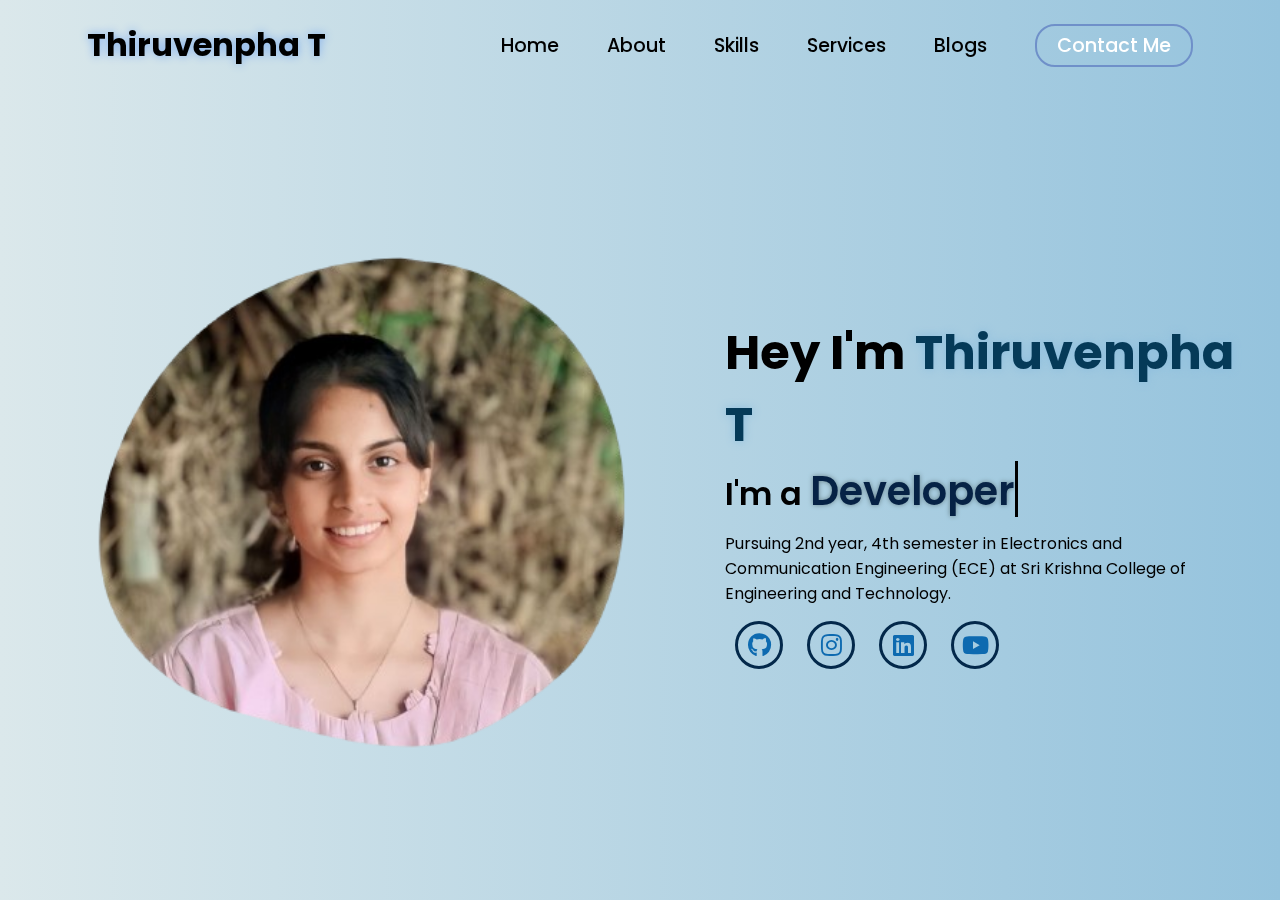
<file: index.html>
<!DOCTYPE html>
<html lang="en">
<head>
    <meta charset="UTF-8">
    <meta name="viewport" content="width=device-width, initial-scale=1.0">
    <link rel="stylesheet" href="https://cdnjs.cloudflare.com/ajax/libs/font-awesome/6.7.1/css/all.min.css">
    <title>Thiruvenpha T Portfolio</title>
    <link rel="stylesheet" href="styles.css">
    <link rel="stylesheet" href="https://unpkg.com/aos@next/dist/aos.css" />
</head>
<body>
    <nav>
        <div class="nav-container">
            <div class="logo" data-aos="zoom-in" data-aos-duration="1000">
                <span>Thiruvenpha T</span>
            </div>
            <div class="links">
                <div class="link" data-aos="fade-up" data-aos-duration="1000" data-aos-delay="100"><a href="index.html">Home</a></div>
                <div class="link" data-aos="fade-up" data-aos-duration="1000" data-aos-delay="200"><a href="about.html" target="_blank">About</a></div>
                <div class="link" data-aos="fade-up" data-aos-duration="1000" data-aos-delay="300"><a href="skill.html" target="_blank">Skills</a></div>
                <div class="link" data-aos="fade-up" data-aos-duration="1000" data-aos-delay="400"><a href="#">Services</a></div>
                <div class="link" data-aos="fade-up" data-aos-duration="1000" data-aos-delay="500"><a href="#">Blogs</a></div>
                <div class="link contact-btn" data-aos="fade-up" data-aos-duration="1000" data-aos-delay="600" ><a href="contact.html" target="_blank">Contact Me</a></div>
            </div>
            <i class="fa-solid fa-bars hamburg" onclick="hamburg()"></i>
        </div>
        <div class="dropdown">
            <div class="links">
                <a href="">Home</a>
                <a href="">About</a>
                <a href="">Skills</a>
                <a href="">Services</a>
                <a href="">Blogs</a>
                <a href="">Contact Me</a>
                <i class="fa-solid fa-xmark cancel" onclick="cancel()"></i>
            </div>
        </div>
    </nav>
        <section>
            <div class="main-container">
                <div class="image" data-aos="zoom-in-right" data-aos-duration="2500">
                    <img src="/Thiru.png" alt="">
                </div>
                <div class="content">
                    <h1 data-aos="fade-left" data-aos-duration="1000" data-aos-delay="800">Hey I'm <span>Thiruvenpha T</span></h1>
                    <div class="typewriter" data-aos="fade-right" data-aos-duration="1000" data-aos-delay="900">I'm a <span></span></div>
                    <p data-aos="flip-up" data-aos-duration="1000" data-aos-delay="1000">Pursuing 2nd year, 4th semester in Electronics and Communication Engineering (ECE) at Sri Krishna College of Engineering and Technology.</p>
                    <div class="social-links" data-aos="flip-down" data-aos-duration="1000" data-aos-delay="1200">
                        <a href="https://github.com/Thiruvenpha-2005" target="_blank" ><i class="fa-brands fa-github"></i></a>
                        <a href="https://www.instagram.com/veva_zero_to_infinity/" target="_blank"><i class="fa-brands fa-instagram"></i></a>
                        <a href="https://www.linkedin.com/in/thiruvenpha-t-a2a6a5276/?lipi=urn%3Ali%3Apage%3Ad_flagship3_feed%3B1q5Ty8qUT62pTWGVLiZqQQ%3D%3D" target="_blank"><i class="fa-brands fa-linkedin"></i></a>
                        <a href="https://www.youtube.com/@vevazerotoinfinity" target="_blank"><i class="fa-brands fa-youtube"></i></a>
                    </div>
                    <div class="btn" data-aos="zoom-out-left" data-aos-duration="1000" data-aos-delay="1300">
                        
                    </div>
                </div>
            </div>
        </section>
        <script src="https://unpkg.com/aos@next/dist/aos.js"></script>
        <script>
          AOS.init({offset:0});
        </script>
        <script>
            function hamburg(){
                const navbar = document.querySelector(".dropdown")
                navbar.style.transform = "translateY(0px)"
            }
            function cancel(){
                const navbar = document.querySelector(".dropdown")
                navbar.style.transform = "translateY(-500px)"
            }
        </script>
</body>
</html>
</file>
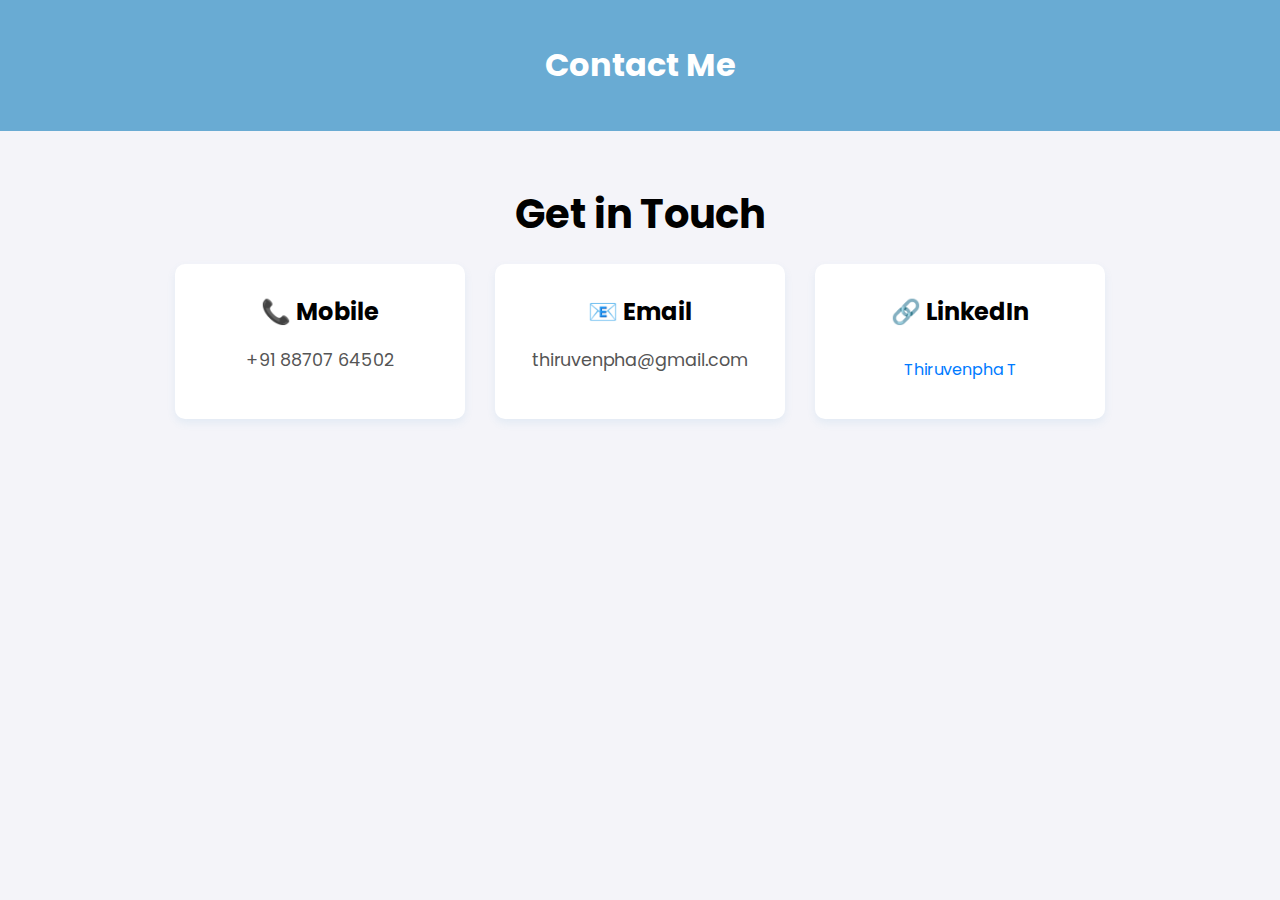
<file: contact.html>
<!DOCTYPE html>
<html lang="en">
<head>
  <meta charset="UTF-8">
  <meta name="viewport" content="width=device-width, initial-scale=1.0">
  <title>Contact Me</title>
  <style>
    @import url('https://fonts.googleapis.com/css2?family=Poppins:wght@100;200;300;400;500;600&display=swap');
    
    body {
      font-family: 'Poppins', sans-serif; /* Updated to use Poppins */
      margin: 0;
      padding: 0;
      background-color: #f4f4f9;
    }

    header {
      background-color: #69abd3;
      color: white;
      text-align: center;
      padding: 20px 0;
    }

    .contact-container {
      max-width: 1200px;
      margin: 0 auto;
      padding: 20px;
      text-align: center;
    }

    .contact-container h2 {
      font-size: 2.5rem;
      margin-bottom: 20px;
    }

    .contact-info {
      display: flex;
      justify-content: center;
      flex-wrap: wrap;
      gap: 30px;
    }

    .contact-card {
      background-color: white;
      padding: 20px;
      border-radius: 10px;
      box-shadow: 0 4px 8px rgba(81, 158, 202, 0.1);
      width: 250px;
      text-align: center;
      transition: transform 0.3s ease, box-shadow 0.3s ease;
    }

    .contact-card:hover {
      transform: translateY(-10px);
      box-shadow: 0 6px 12px rgba(30, 98, 158, 0.2);
    }

    .contact-card h3 {
      margin: 10px 0;
      font-size: 1.5rem;
    }

    .contact-card p {
      font-size: 1.1rem;
      color: #555;
    }

    .contact-card a {
      color: #007BFF;
      text-decoration: none;
      font-size: 1rem;
      margin-top: 10px;
      display: inline-block;
      transition: color 0.3s ease;
    }

    .contact-card a:hover {
      color: #0056b3;
    }

    /* Responsive Styles */
    @media (max-width: 768px) {
      .contact-info {
        flex-direction: column;
      }

      .contact-card {
        width: 80%;
        margin: 10px 0;
      }
    }
  </style>
</head>
<body>

<header>
  <h1>Contact Me</h1>
</header>

<div class="contact-container">
  <h2>Get in Touch</h2>
  <div class="contact-info">
    <!-- Mobile Contact Card -->
    <div class="contact-card">
      <h3>📞 Mobile</h3>
      <p>+91 88707 64502</p>
    </div>

    <!-- Email Contact Card -->
    <div class="contact-card">
      <h3>📧 Email</h3>
      <p>thiruvenpha@gmail.com</p>
    </div>

    <!-- LinkedIn Contact Card -->
    <div class="contact-card">
      <h3>🔗 LinkedIn</h3>
      <p><a href="https://www.linkedin.com/in/thiruvenpha-t-a2a6a5276/?lipi=urn%3Ali%3Apage%3Ad_flagship3_feed%3B1q5Ty8qUT62pTWGVLiZqQQ%3D%3D" target="_blank">Thiruvenpha T</a></p>
    </div>
  </div>
</div>

</body>
</html>
</file>
<file: styles.css>
@import url('https://fonts.googleapis.com/css2?family=Poppins:wght@100;200;300;400;500;600&display=swap');
*{
    padding: 0;
    margin: 0;
    font-family: 'Poppins', sans-serif;
    box-sizing: border-box;
}
html{
    overflow-x: hidden;
}
body{
    width: 100%;
    height: 100vh;
    overflow: hidden;
    background: linear-gradient(to right, rgb(219, 232, 235), rgb(149, 195, 221));
}
nav{
    width: 100%;
    height: 10vh;
    position: sticky;
}
.nav-container{
    width: 100%;
    height: 100%;
    display: flex;
    justify-content: space-around;
    align-items: center;
}
.logo{
    color: rgb(142, 192, 243);
    font-size: 2rem;
    font-weight: bolder;
}
.logo span{
    color: rgb(0, 0, 0);
    text-shadow: 0 0 10px rgb(128, 174, 239);
}
.hamburg, .cancel{
    cursor: pointer;
    position: absolute;
    right: 15px;
    top: 10px;
    color: rgb(35, 196, 224);
    font-size: 2rem;
    display: none;
}
.nav-container .links {
    display: flex;
    gap: 3rem;
    align-items: center;
}
.nav-container .links a{
    position: relative;
    font-size: 1.2rem;
    color: black;
    text-decoration: none;
    font-weight: 500;
    transform: 0.3s linear;
}
.nav-container .links a::before{
    position: absolute;
    content: "";
    bottom: -3px;
    left: 0;
    width: 0%;
    height: 3px;
    background-color: rgb(29, 173, 221);
    transition: 0.2s linear;
}
.nav-container .links a:hover::before{
    width: 100%;
}
.nav-container .contact-btn{
    background-color: transparent;
    padding: 5px 20px;
    border-radius: 20px;
    border: 2px solid rgb(111, 144, 201);
    transition: 0.2s linear;
}
.nav-container .contact-btn a{
    color: white;
    transition: 0.3s linear;
}
.nav-container .contact-btn:hover, .nav-container .contact-btn:hover a{
    background-color: rgb(41, 174, 240);
    color: white;
}
.nav-container .links a:hover{
    color: rgb(35, 131, 190);
}
.dropdown{
    z-index: 100;
    position: absolute;
    top: 0;
    transform: translateY(-500px);
    width: 100%;
    height: auto;
    backdrop-filter: brightness(40%) blur(3px);
    box-shadow: 0 0 20px black;
    transition: 0.2s linear;
}
.dropdown .links a{
    color: white;
    display: flex;
    text-decoration: none;
    justify-content: center;
    padding: 15px 0;
    align-items: center;
    transition: 0.2s linear;
}
.dropdown .links a:hover{
    background-color: rgb(76, 181, 222);
}
section{
    width: 100%;
    height: 90vh;
}
.main-container{
    width: 100%;
    height: 100%;
    display: flex;
    justify-content: space-evenly;
    align-items: center;
}
.main-container .image{
    z-index: -1;
    width: 50%;
}
.main-container .image img{
    width: 100%;
}
.main-container .content{
    color: black;
    width: 40%;
    min-height: 100px;
}
.content h1{
    font-size: clamp(1rem, 2rem + 5vw, 3rem);
}
.content h1 span{
    color: rgb(5, 58, 88);
    text-shadow: 0 0 10px rgb(140, 189, 222);
}
.content .typewriter{
    font-weight: 600;
    font-size: clamp(1rem, 1rem + 5vw, 2rem);
}
.content .typewriter span{
    color: rgb(6, 34, 69);
    font-size: 2.5rem;
    text-shadow: 0 0 5px rgb(104, 131, 138);
    position: relative;
    transition: 0.3s linear;
}
.typewriter span::before{
    content: "Developer";
    animation: words 15s infinite;
}
.typewriter span::after{
    content: "";
    position: absolute;
    width: calc(100% + 8px);
    height: 100%;
    border-left: 3px solid black;
    animation:  cursor 0.6s linear infinite;
}
@keyframes cursor {
    to{
        border-left: 3px solid #2e71c8;
    }
}
@keyframes words {
    0%, 33%{
        content: "ECE Student";
    }
    34%, 66%{
        content: "Designer";
    }
    67%, 100%{
        content: "Youtuber";
    }
}
.content p{
    font-size: clamp(0.4rem, 0.2rem + 9vw, 1rem);
    margin: 10px 0;
}
.social-links i{
    display: inline-flex;
    justify-content: center;
    align-items: center;
    width: 3rem;
    height: 3rem;
    background-color:transparent;
    border: 0.2rem solid rgb(3, 40, 74);
    border-radius: 50%;
    color:rgb(13, 106, 176);
    margin: 5px 10px;
    font-size: 1.5rem;
    transition: 0.2s linear;
}
.social-links i:hover{
    scale: 1.3;
    color: white;
    background-color: rgb(43, 116, 212);
    filter: drop-shadow(0 0 10px rgb(87, 116, 134));
}
.content button{
    width: 40%;
    height: 6vh;
    margin: 30px;
    background-color: rgb(26, 122, 157);
    color: white;
    border: none;
    outline: none;
    font-size: 100%;
    font-weight: 700;
    border-radius: 5px;
    transition: 0.2s linear;
}
.content button:hover{
 scale: 1.1;
 color: rgb(107, 149, 234);
 border: 2px solid rgb(122, 189, 225);
 background-color: transparent;
 font-weight: 700;
 box-shadow: 0 0 40px rgb(130, 202, 215);
}
@media (max-width:884px) {
    body{
        overflow-y: visible;
    }
    nav .logo{
        position: absolute;
        top: 16px;
        left: 15px;
        font-size: 1.5rem;
    }
    .main-container{
        display: flex;
        flex-direction: column;
    }
    .nav-container .links{
        display: none;
    }
    .hamburg,.cancel{
        display: block;
    }
    .main-container .content{
        width: 80%;
    }
    .social-links i{
        width: 2.5rem;
        height: 2.5rem;
        font-size: 1.5rem;
    }
    .cancel{
        color: white;
    }
    .main-container .image{
        width: 80%;
        margin-bottom: 0px;
    }
}
</file>
